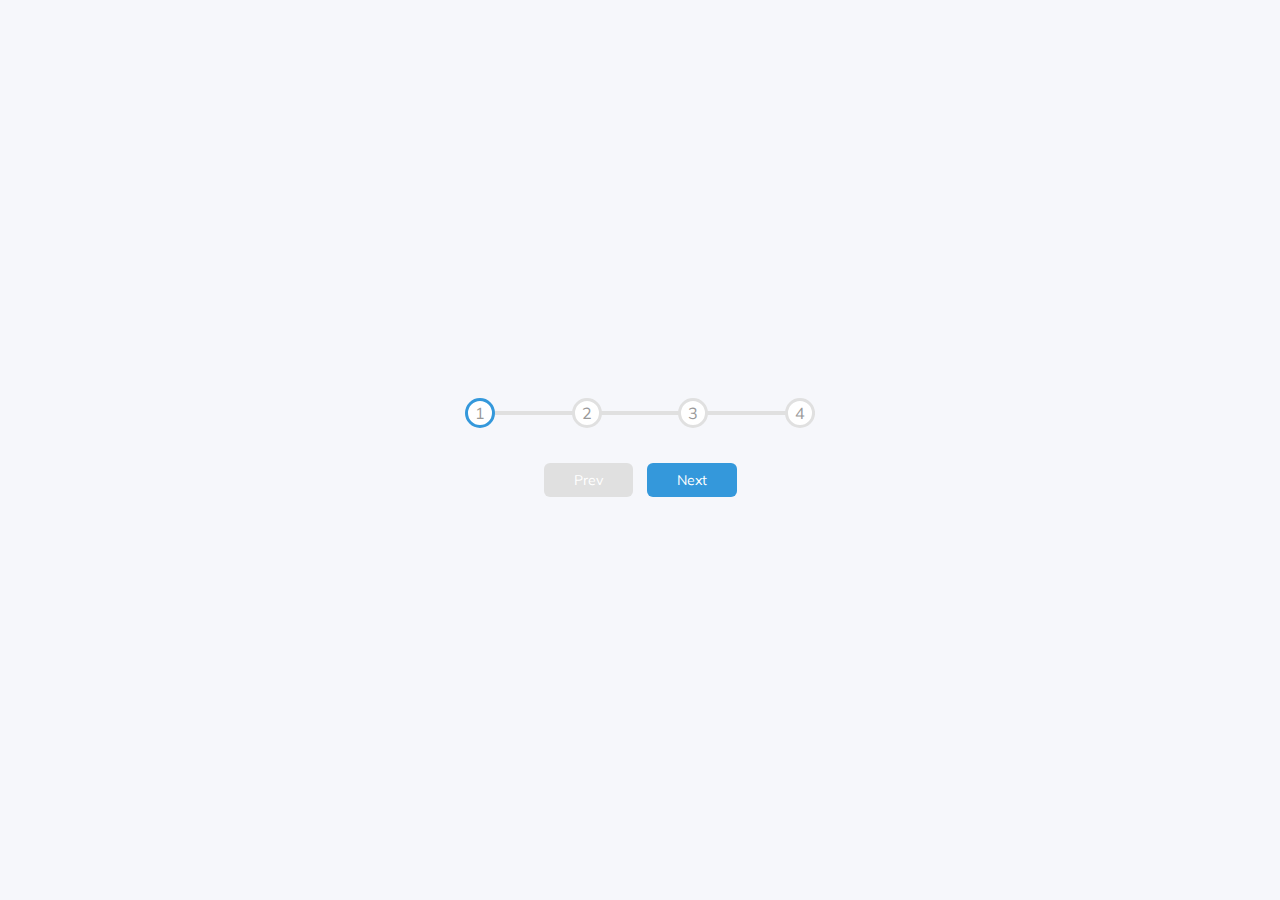
<file: Progress Steps/index.html>
<!DOCTYPE html>
<html lang="en">

<head>
    <meta charset="UTF-8">
    <meta http-equiv="X-UA-Compatible" content="IE=edge">
    <meta name="viewport" content="width=device-width, initial-scale=1.0">
    <title>Progress Steps</title>
    <link rel="stylesheet" href="./style.css">
</head>

<body>
    <div class="container">
        <div class="progress-container">
            <div id="progress" class="progress" style="width: 0%;"></div>
            <div class="circle active">1</div>
            <div class="circle">2</div>
            <div class="circle">3</div>
            <div class="circle">4</div>
        </div>
        <button id="prev" class="btn" disabled>Prev</button>
        <button id="next" class="btn">Next</button>
    </div>


    <script src="./script.js"></script>
</body>

</html>
</file>
<file: Progress Steps/style.css>
@import url('https://fonts.googleapis.com/css?family=Muli&display=swap');

:root {
    --line-border-fill: #3498db;
    --line-border-empty: #e0e0e0;
}

* {
    box-sizing: border-box;
}

body {
    background-color: #f6f7fb;
    font-family: 'Muli', sans-serif;
    display: flex;
    align-items: center;
    justify-content: center;
    height: 100vh;
    overflow: hidden;
    margin: 0;
}

.container {
    text-align: center;
}

.progress-container {
    display: flex;
    justify-content: space-between;
    position: relative;
    margin-bottom: 30px;
    max-width: 100%;
    width: 350px;
}

.progress-container::before {
    content: '';
    background-color: var(--line-border-empty);
    position: absolute;
    top: 50%;
    left: 0;
    transform: translateY(-50%);
    height: 4px;
    width: 100%;
    z-index: -1;

}

.progress {
    background-color: var(--line-border-fill);
    position: absolute;
    top: 50%;
    left: 0;
    transform: translateY(-50%);
    height: 4px;
    width: 0%;
    z-index: -1;
    transition: 0.4s ease;
}

.circle {
    background-color: #fff;
    color: #999;
    border-radius: 50%;
    height: 30px;
    width: 30px;
    display: flex;
    align-items: center;
    justify-content: center;
    border: 3px solid var(--line-border-empty);
    transition: 0.4s ease;
}

.circle.active {
    border-color: var(--line-border-fill);
}

.btn {
    background-color: var(--line-border-fill);
    color: #fff;
    border: 0;
    border-radius: 6px;
    cursor: pointer;
    font-family: inherit;
    padding: 8px 30px;
    margin: 5px;
    font-size: 14px;
}

.btn.active {
    transform: scale(0.95);
}

.btn:focus {
    outline: 0;
}

.btn:disabled {
    background-color: var(--line-border-empty);
    cursor: not-allowed;
}
</file>
